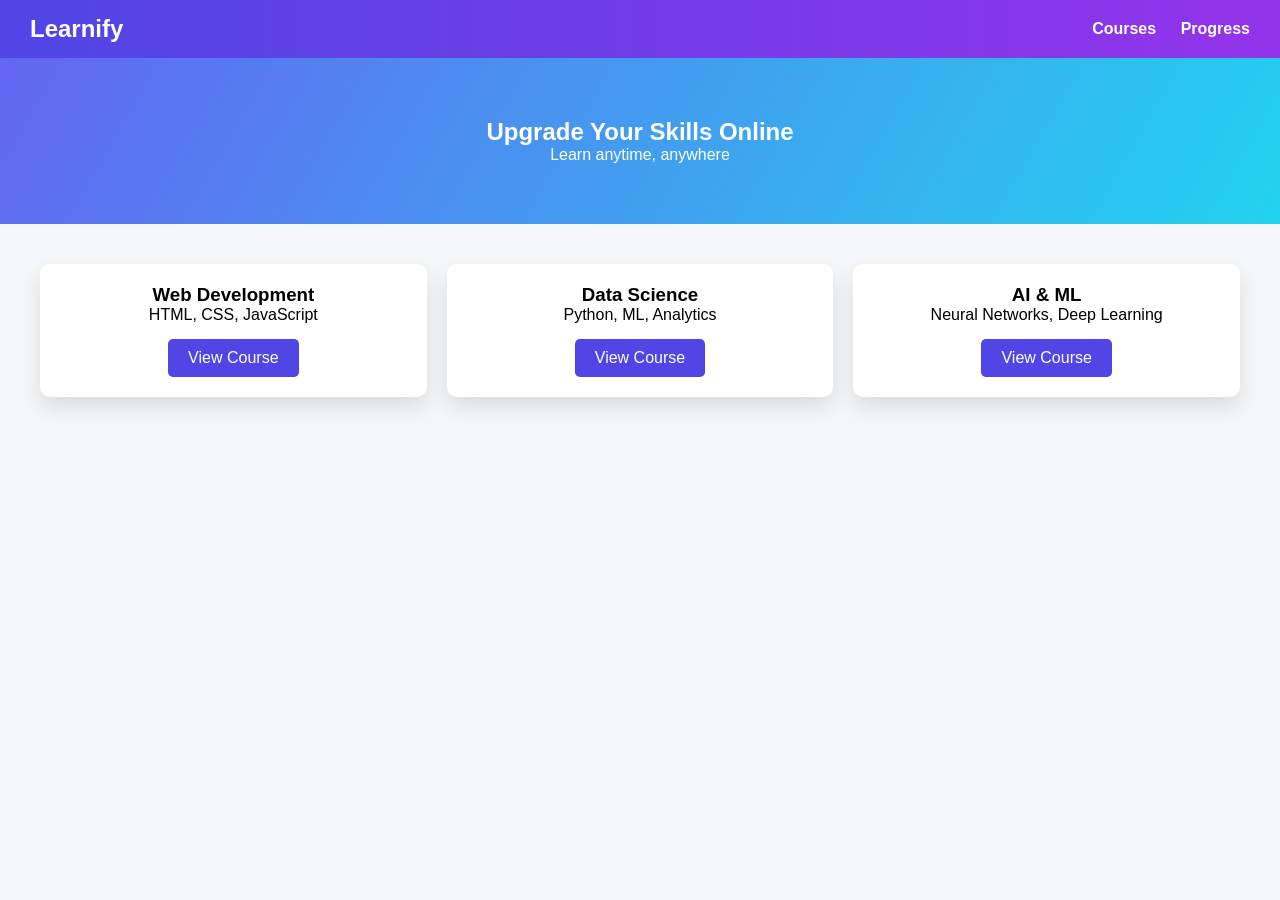
<file: index.html>
<!DOCTYPE html>
<html lang="en">
<head>
<meta charset="UTF-8">
<title>E-Learning Platform</title>
<link rel="stylesheet" href="style.css">
</head>
<body>

<nav class="navbar">
  <h2>Learnify</h2>
  <div>
    <a href="index.html">Courses</a>
    <a href="progress.html">Progress</a>
  </div>
</nav>

<section class="hero">
  <h1>Upgrade Your Skills Online</h1>
  <p>Learn anytime, anywhere</p>
</section>

<section class="courses">
  <div class="course-card">
    <h3>Web Development</h3>
    <p>HTML, CSS, JavaScript</p>
    <a href="course.html?course=web" class="btn">View Course</a>
  </div>

  <div class="course-card">
    <h3>Data Science</h3>
    <p>Python, ML, Analytics</p>
    <a href="course.html?course=data" class="btn">View Course</a>
  </div>

  <div class="course-card">
    <h3>AI & ML</h3>
    <p>Neural Networks, Deep Learning</p>
    <a href="course.html?course=ai" class="btn">View Course</a>
  </div>
</section>

<script src="script.js"></script>
</body>
</html>
</file>
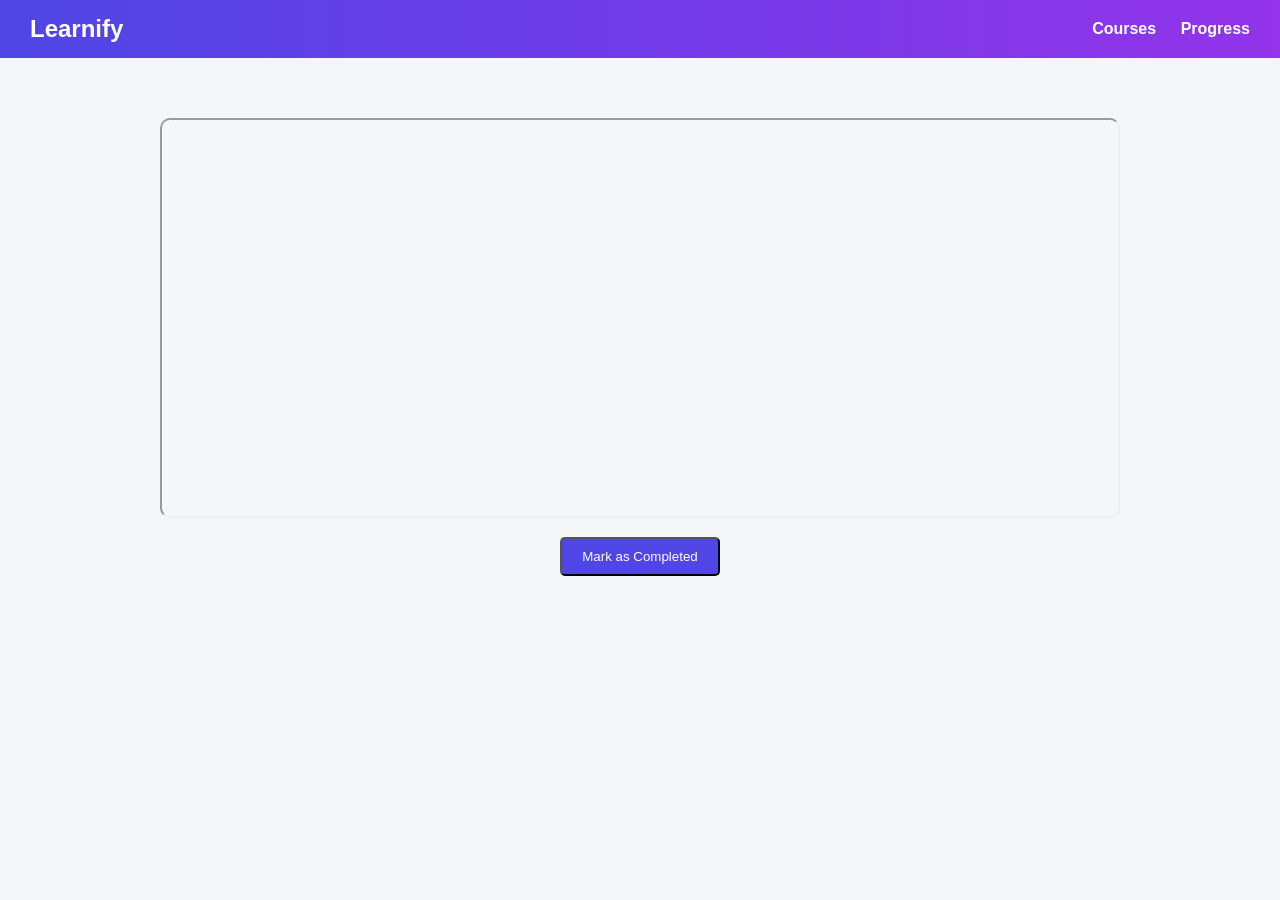
<file: course.html>
<!DOCTYPE html>
<html lang="en">
<head>
<meta charset="UTF-8">
<title>Course Details</title>
<link rel="stylesheet" href="style.css">
</head>
<body>

<nav class="navbar">
  <h2>Learnify</h2>
  <div>
    <a href="index.html">Courses</a>
    <a href="progress.html">Progress</a>
  </div>
</nav>

<section class="course-detail">
  <h1 id="courseTitle"></h1>

  <div class="video-container">
    <iframe id="courseVideo"
      allow="accelerometer; autoplay; clipboard-write; encrypted-media; gyroscope; picture-in-picture"
      allowfullscreen>
    </iframe>
  </div>

  <button class="btn" onclick="updateProgress()">Mark as Completed</button>
</section>

<script src="script.js"></script>
</body>
</html>
</file>
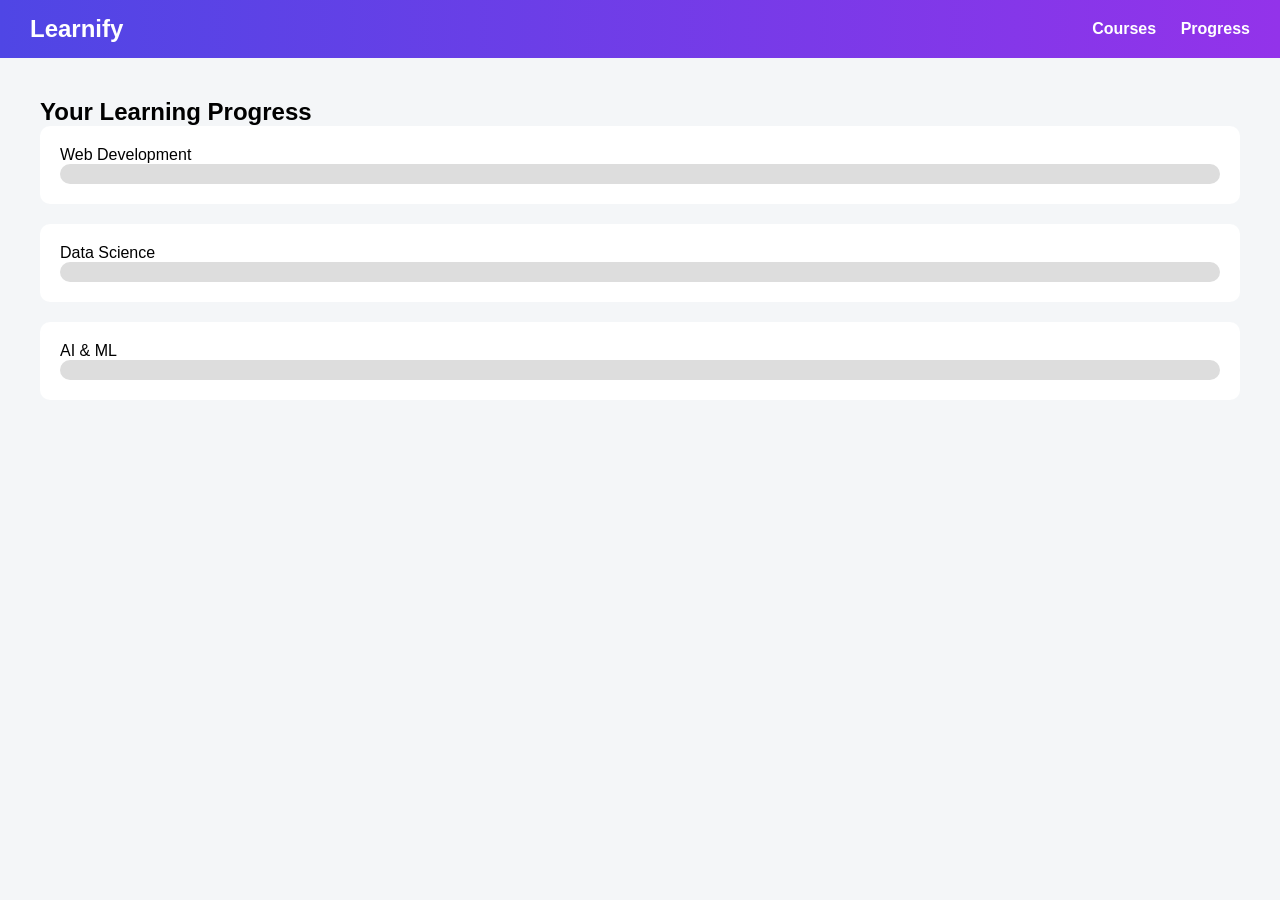
<file: progress.html>
<!DOCTYPE html>
<html lang="en">
<head>
<meta charset="UTF-8">
<title>Progress</title>
<link rel="stylesheet" href="style.css">
</head>
<body>

<nav class="navbar">
  <h2>Learnify</h2>
  <div>
    <a href="index.html">Courses</a>
    <a href="progress.html">Progress</a>
  </div>
</nav>

<section class="progress-section">
  <h1>Your Learning Progress</h1>

  <div class="progress-box">
    <p>Web Development</p>
    <div class="progress-bar">
      <div id="progress-web"></div>
    </div>
  </div>

  <div class="progress-box">
    <p>Data Science</p>
    <div class="progress-bar">
      <div id="progress-data"></div>
    </div>
  </div>

  <div class="progress-box">
    <p>AI & ML</p>
    <div class="progress-bar">
      <div id="progress-ai"></div>
    </div>
  </div>
</section>

<script src="script.js"></script>
</body>
</html>
</file>
<file: style.css>
* {
  margin: 0;
  padding: 0;
  box-sizing: border-box;
  font-family: Arial, sans-serif;
}

body {
  background: #f4f6f8;
}

.navbar {
  background: linear-gradient(90deg,#4f46e5,#9333ea);
  padding: 15px 30px;
  color: white;
  display: flex;
  justify-content: space-between;
  align-items: center;
}

.navbar a {
  color: white;
  margin-left: 20px;
  text-decoration: none;
  font-weight: bold;
}

.hero {
  text-align: center;
  padding: 60px;
  background: linear-gradient(120deg,#6366f1,#22d3ee);
  color: white;
}

.courses {
  display: grid;
  grid-template-columns: repeat(auto-fit,minmax(250px,1fr));
  gap: 20px;
  padding: 40px;
}

.course-card {
  background: white;
  padding: 20px;
  border-radius: 10px;
  box-shadow: 0 10px 20px rgba(0,0,0,0.1);
  text-align: center;
}

.btn {
  display: inline-block;
  margin-top: 15px;
  padding: 10px 20px;
  background: #4f46e5;
  color: white;
  border-radius: 5px;
  text-decoration: none;
  cursor: pointer;
}

.course-detail {
  padding: 40px;
  text-align: center;
}

.video-container iframe {
  width: 80%;
  height: 400px;
  border-radius: 10px;
  margin-top: 20px;
}

.progress-section {
  padding: 40px;
}

.progress-box {
  background: white;
  padding: 20px;
  border-radius: 10px;
  margin-bottom: 20px;
}

.progress-bar {
  background: #ddd;
  height: 20px;
  border-radius: 10px;
  overflow: hidden;
}

#progress-web, #progress-data, #progress-ai {
  height: 100%;
  width: 0%;
  background: linear-gradient(90deg,#22c55e,#16a34a);
}
</file>
